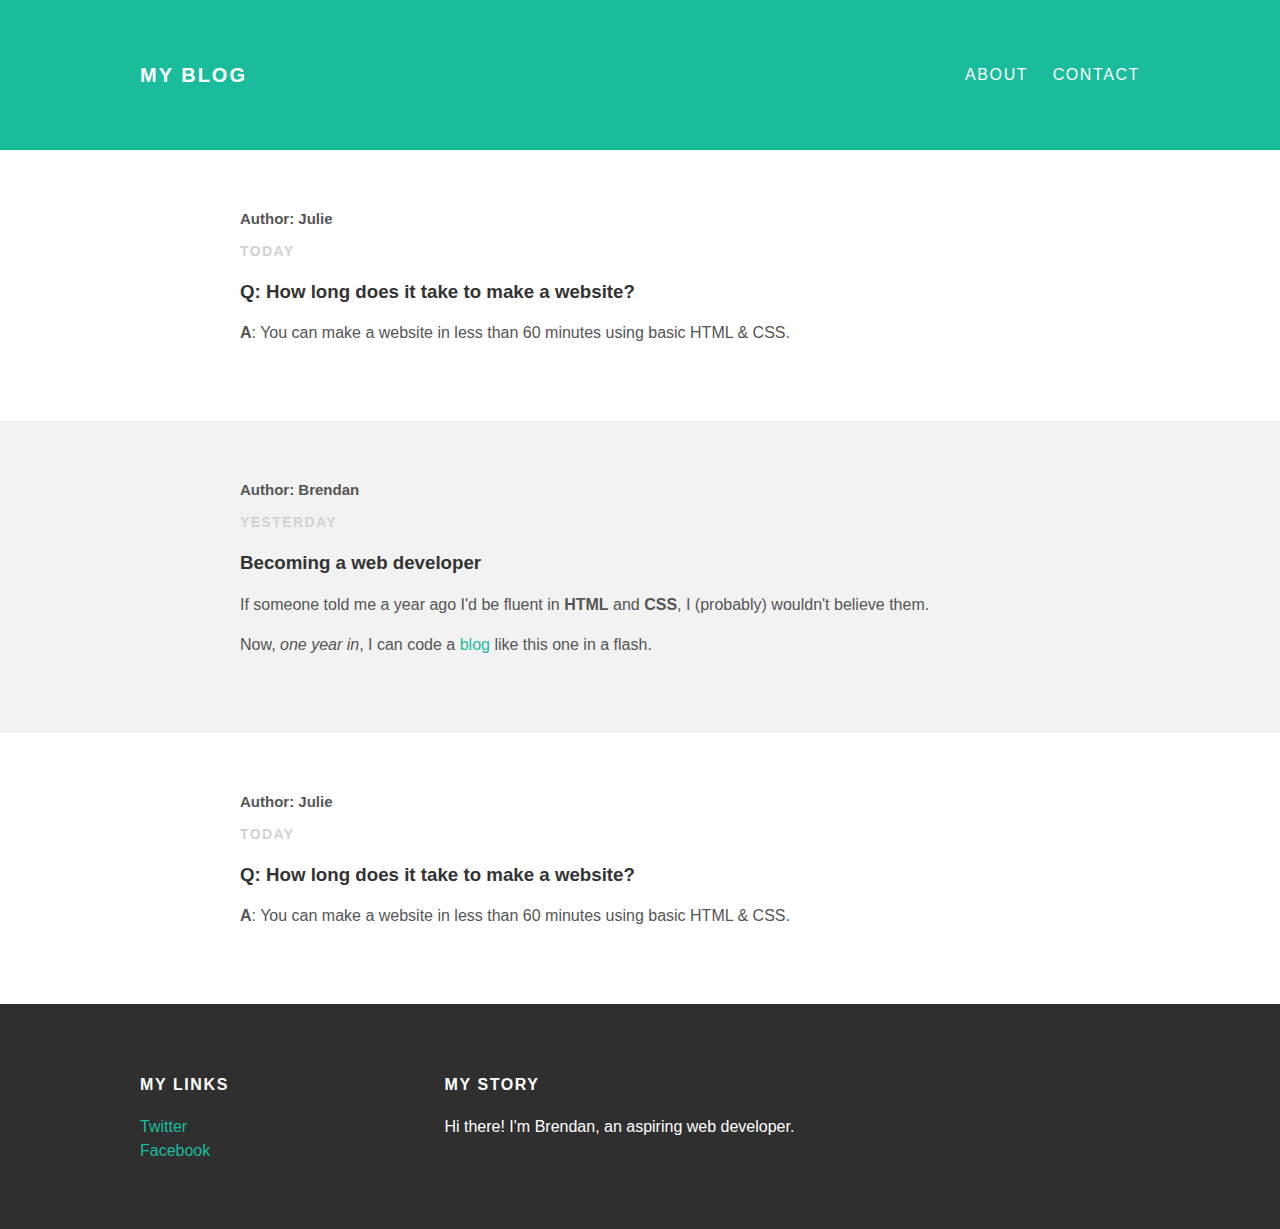
<file: index.html>
<!DOCTYPE html>
<html lang="en" dir="ltr">
  <head>
    <meta charset="utf-8">
    <title>My blog</title>
    <link rel="stylesheet" type="text/css" href="styles.css">
  </head>
  <body>
    <div id="header">
     <div class="container">
       <a id="header-title" href="index.html">My Blog</a>
       <ul id="header-nav">
         <li><a href="about.html">About</a></li>
         <li><a href="mailto:brendanbockes@gmail.com">Contact</a></li>
       </ul>
     </div>
   </div>

    <div id="content">
     <div class="post-container">
       <div class="post">
         <div class="post-author">
           <span>Author: Julie</span>
         </div>
         <p class="post-date">Today</p>
         <h3 class="post-title">Q: How long does it take to make a website?</h3>
         <div class="post-content">
           <p><strong>A</strong>: You can make a website in less than 60 minutes using basic HTML & CSS.</p>
         </div>
       </div>
      <div class="post-container">
       <div class="post">
         <div class="post-author">
           <span>Author: Brendan</span>
         </div>
         <p class="post-date"> Yesterday</p>
         <h3 class="post-title">Becoming a web developer</h3>
         <div class="post-content">
           <p>If someone told me a year ago I'd be fluent in <strong>HTML</strong> and <strong>CSS</strong>, I (probably) wouldn't believe them.</p>
           <p>Now, <em>one year in</em>, I can code a <a href="index.html">blog</a> like this one in a flash.</p>
         </div>
       </div>
      </div>
       <div class="post-container">
       <div class="post">
         <div class="post-author">
           <span>Author: Julie</span>
         </div>
         <p class="post-date">Today</p>
         <h3 class="post-title">Q: How long does it take to make a website?</h3>
         <div class="post-content">
           <p><strong>A</strong>: You can make a website in less than 60 minutes using basic HTML & CSS.</p>
         </div>
       </div>
    </div>
    <div id="footer">
     <div class="container">
       <div class="column">
        <h4>My Links</h4>
         <p>
         <a href="https://twitter.com/brendanswebfeed">Twitter</a>
         <br>
         <a href="https://facebook.com/brendan.bockes">Facebook</a>
         </p>
       </div>
       <div class="column">
         <h4>My Story</h4>
         <p>
         Hi there! I'm Brendan, an aspiring web developer.</p>
       </div>
     </div>
    </div>
  </body>
</html>
</file>
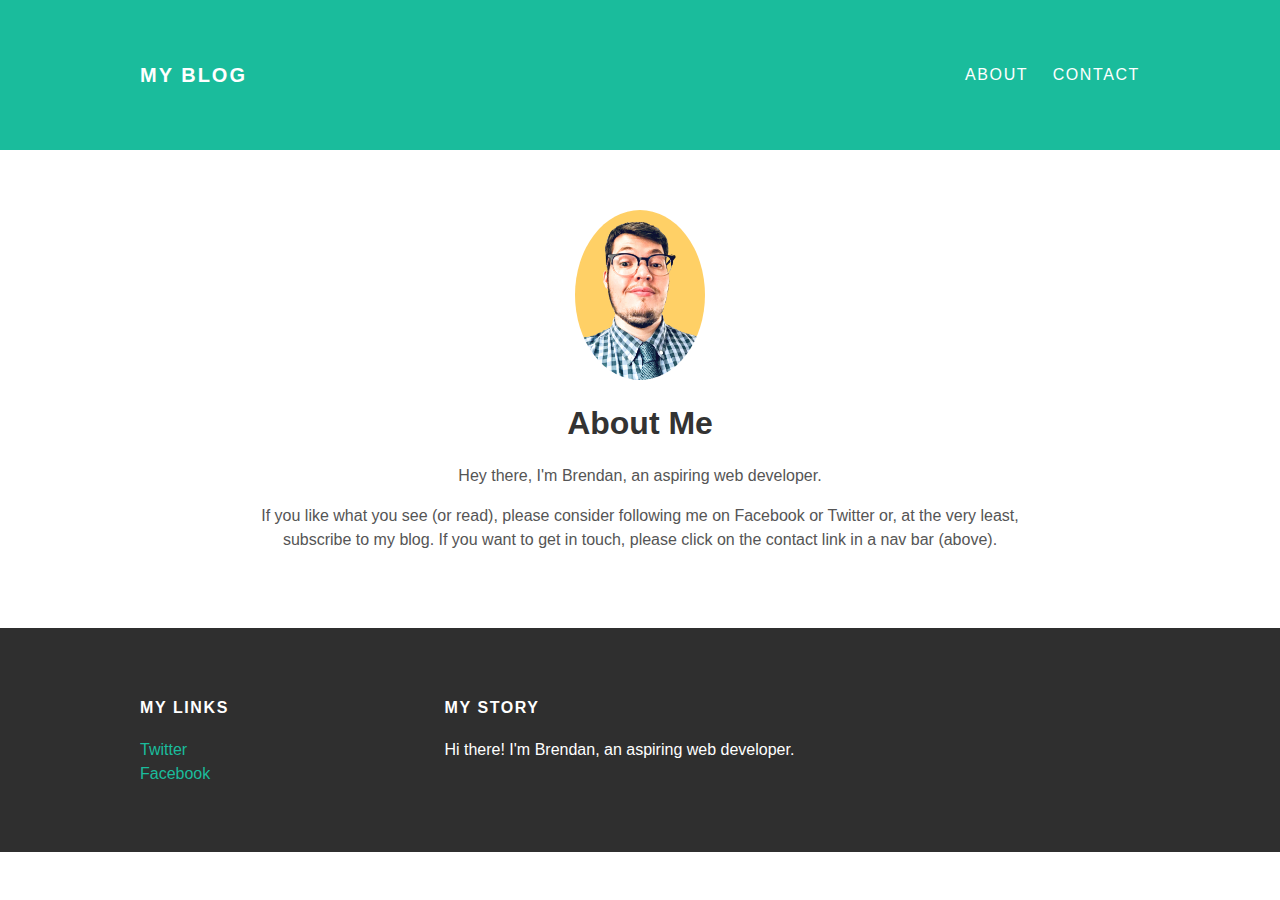
<file: about.html>
<!DOCTYPE html>
<html lang="en" dir="ltr">
  <head>
    <meta charset="utf-8">
    <title>My blog</title>
    <link rel="stylesheet" type="text/css" href="styles.css">
  </head>
  <body>
    <div id="header">
     <div class="container">
       <a id="header-title" href="index.html">My Blog</a>
       <ul id="header-nav">
         <li><a href="about.html">About</a></li>
         <li><a href="mailto:brendanbockes@gmail.com">Contact</a></li>
       </ul>
     </div>
   </div>
    <div id="content">
     <div class="container">
       <div class="about">
         <div class="about-author">
           <img src="orange.jpg" alt="picture of me (the author) with orange background and blue tie" height="170px" width="130px" style="border-radius: 50%;">
         </div>
         <h1 class="about-title">About Me</h1>
         <div class="about-content">
           <p>Hey there, I'm Brendan, an aspiring web developer.</p>
           <p>If you like what you see (or read), please consider following me on Facebook or Twitter or, at the very least, subscribe to my blog. If you want to get in touch, please click on the contact link in a nav bar (above).</p>
         </div> <!-- about-content -->
       </div> <!-- about-->
     </div> <!-- container -->
   </div> <!-- content -->
   <div id="footer">
    <div class="container">
      <div class="column">
       <h4>My Links</h4>
        <p>
        <a href="https://twitter.com/brendanswebfeed">Twitter</a>
        <br>
        <a href="https://facebook.com/brendan.bockes">Facebook</a>
        </p>
      </div>
      <div class="column">
        <h4>My Story</h4>
        <p>
        Hi there! I'm Brendan, an aspiring web developer.</p>
      </div>
    </div>
   </div>
  </body>
</html>
</file>
<file: styles.css>
@import url(http:
  //fonts.googleapis.com/css?family=Montessarat:400,700);

body {
  color: #555;
  margin: 0;
  font-family: 'Montessarat', sans-serif;
}

#header {
  background-color: #1abc9c;
  height: 150px;
  line-height: 150px;
}

#header a {
  color: white;
  text-decoration: none;
  text-transform: uppercase;
  letter-spacing: 0.1em;
}

#header a:hover {
  color: #222;
}

.container {
  max-width: 1000px;
  margin: 0 auto;
}

#header-title {
 display: block;
 float: left;
 font-size: 20px;
 font-weight: bold;
}

#header-nav {
  display: block;
  float: right;
  margin-top: 0;
}

#header-nav li {
  display: inline;
  padding-left: 20px;
}

#footer {
  background-color: #2f2f2f;
  padding: 50px 0;
}

.column {
  min-width: 300px;
  display: inline-block;
  vertical-align: top;
}

#footer h4 {
  color: white;
  text-transform: uppercase;
  letter-spacing: 0.1em;
}

#footer p {
  color: white;
}

a {
  color: #1abc9c;
  text-decoration: none;
}

a:hover {
  color: #F6A623;
}

.post, .about {
  max-width: 800px;
  margin: 0 auto;
  padding: 60px 0;
}

.post-author {
  color: inherit;
  font-size: 15px;
  font-weight: bold;

}

.post-date {
  color: #D2D2D2;
  font-size: 14px;
  font-weight: bold;
  text-transform: uppercase;
  letter-spacing: 0.1em;
}

.post-container:nth-child(even) {
  background-color: #f2f2f2;
}

h1, h2, h3, h4 {
  color: #333;
}

p {line-height: 1.5}

.about {text-align: center;}
</file>
